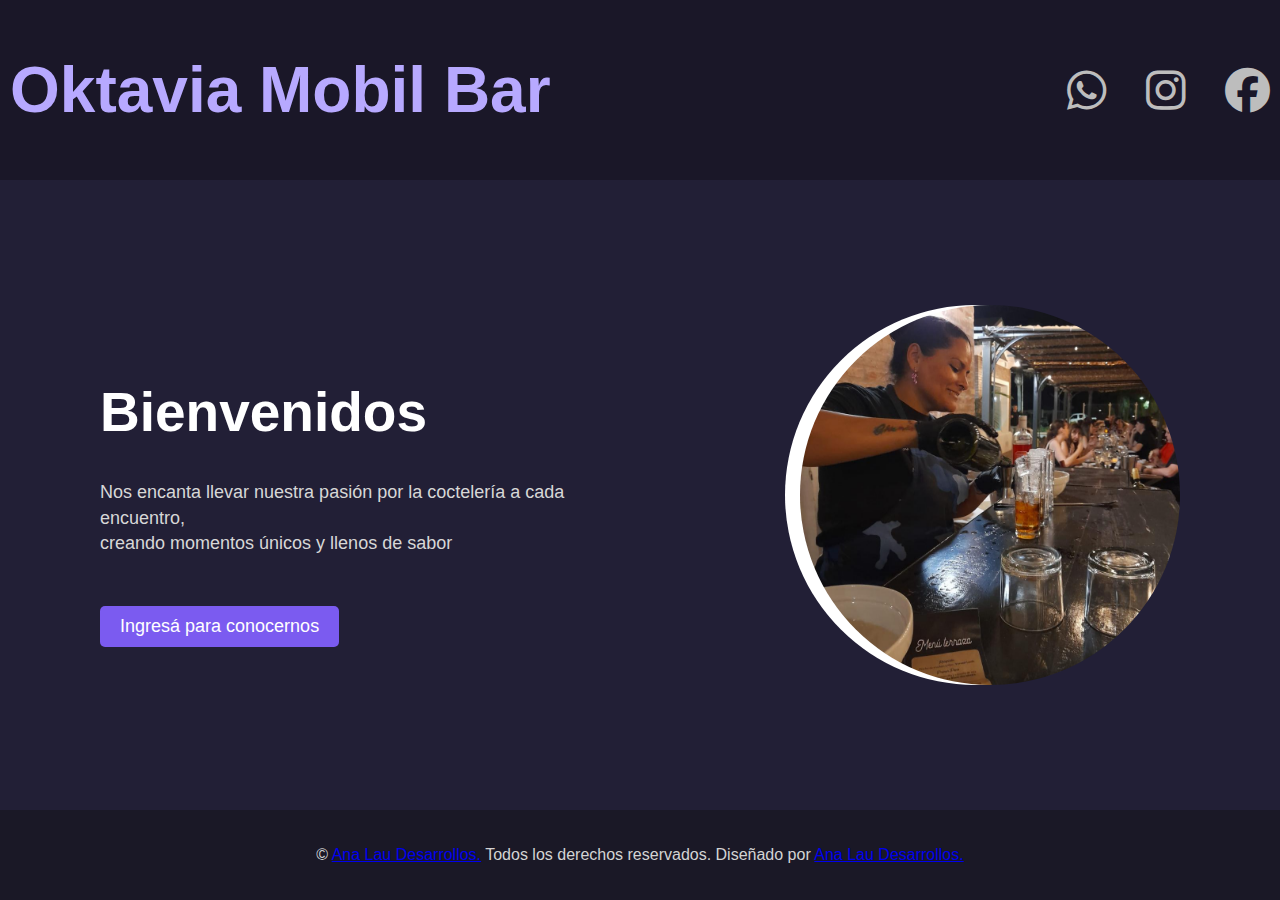
<file: index.html>
<!DOCTYPE html>
<html lang="en">
<head>
    <meta charset="UTF-8">
    <meta name="viewport" content="width=device-width, initial-scale=1.0">
    <title>OKtavia Mobil Bar</title>
    <link rel="stylesheet" href="https://cdnjs.cloudflare.com/ajax/libs/font-awesome/6.5.0/css/all.min.css">
    <link rel="stylesheet" href="/landing.css">
</head>

<body>
<header>
        <div class="logo">
            <!-- <img src="/imagenes/a7aa1659-a8b8-4f1f-870e-3139cc0ea304.jpg" alt="logo ok"> -->
            <h1>Oktavia Mobil Bar</h1>
        </div>
        <ul class="social-icons">
            <a href="https://web.whatsapp.com/"><i class="fa-brands fa-whatsapp"></i></a>
            <a href="https://www.instagram.com/"><i class="fa-brands fa-instagram"></i></a>
            <a href="https://www.facebook.com/"><i class="fa-brands fa-facebook"></i></a>
        </ul>
</header>

    
<div class="birra">
    <div class="birra-content">
        <h1>Bienvenidos</h1>
        <p>Nos encanta llevar nuestra pasión por la coctelería a cada encuentro, 
        <br>
        creando momentos únicos y llenos de sabor</p>
        <a class="btn-ingresar" href="/main.html">Ingresá para conocernos</a>
    </div>
    <div class="birra-image">
        <img src="/imagenes/a7aa1659-a8b8-4f1f-870e-3139cc0ea304.jpg" alt="">
    </div>
</div>

<footer>
    <div class="col-lg-6 text-center text-md-left mb-3 mb-md-0">
		<p class="m-0 text-white">
        &copy; <a class="analauFooter" href="#">Ana Lau Desarrollos.</a> Todos los derechos
		reservados. Diseñado por 
			<a class="analauFooter" href="#">Ana Lau Desarrollos.</a>
        </p>
	</div>

</footer>

</body>



</html>
</file>
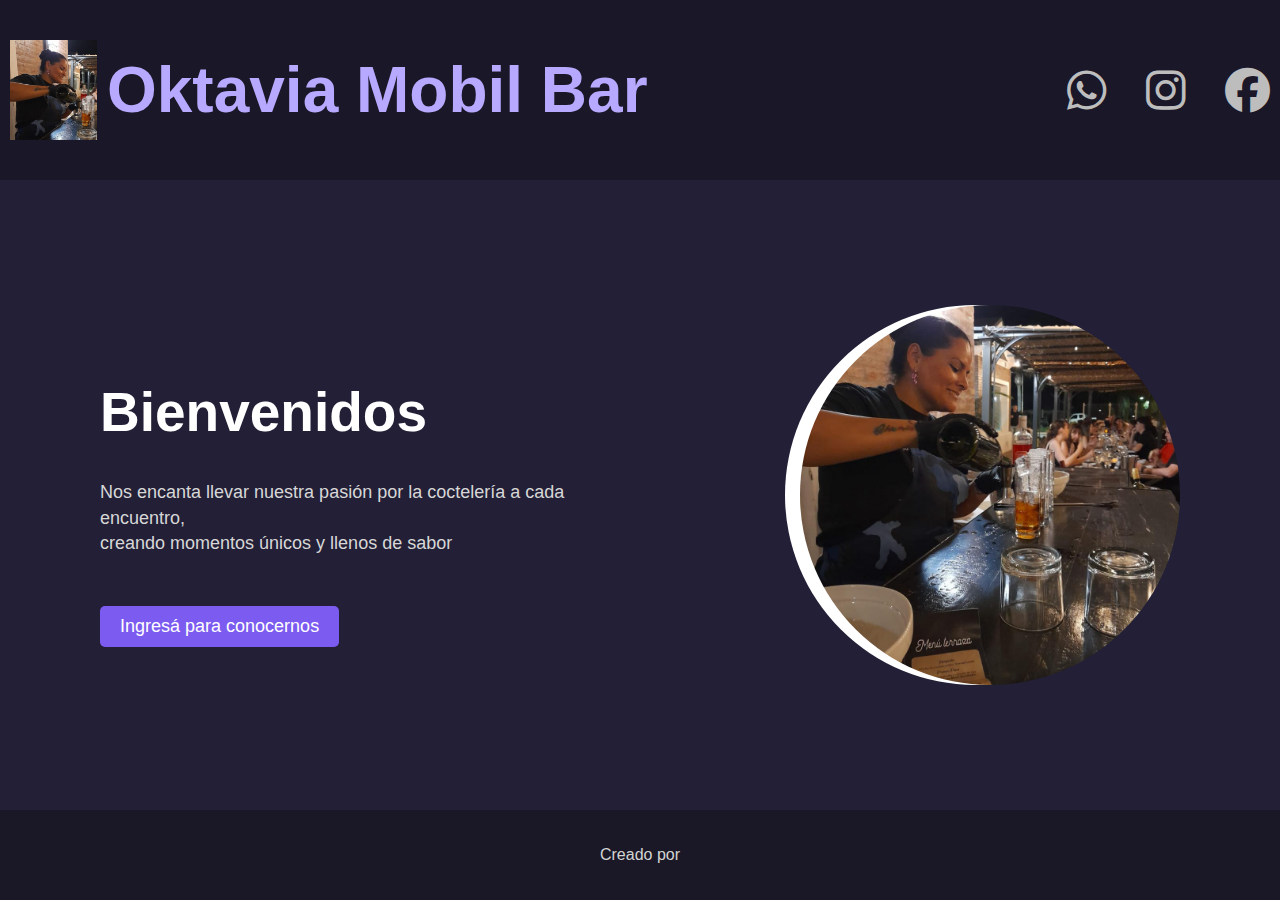
<file: Landing page-OKtavia/index.html>
<!DOCTYPE html>
<html lang="en">
<head>
    <meta charset="UTF-8">
    <meta name="viewport" content="width=device-width, initial-scale=1.0">
    <title>OKtavia Mobil Bar</title>
    <link rel="stylesheet" href="https://cdnjs.cloudflare.com/ajax/libs/font-awesome/6.5.0/css/all.min.css">
    <link rel="stylesheet" href="landing.css">
</head>

<body>
<header>
        <div class="logo">
            <img src="/imagenes/logo.jpg" alt="logo ok">
            <h1>Oktavia Mobil Bar</h1>
        </div>
        <ul class="social-icons">
            <a href="https://web.whatsapp.com/"><i class="fa-brands fa-whatsapp"></i></a>
            <a href="https://www.instagram.com/"><i class="fa-brands fa-instagram"></i></a>
            <a href="https://www.facebook.com/"><i class="fa-brands fa-facebook"></i></a>
        </ul>
</header>

    
<div class="birra">
    <div class="birra-content">
        <h1>Bienvenidos</h1>
        <p>Nos encanta llevar nuestra pasión por la coctelería a cada encuentro, 
        <br>
        creando momentos únicos y llenos de sabor</p>
        <a class="btn-ingresar" href="/main.html">Ingresá para conocernos</a>
    </div>
    <div class="birra-image">
        <img src="/imagenes/a7aa1659-a8b8-4f1f-870e-3139cc0ea304.jpg" alt="">
    </div>
</div>


<footer>
    <p>Creado por</p>
</footer>
</body>
</html>
</file>
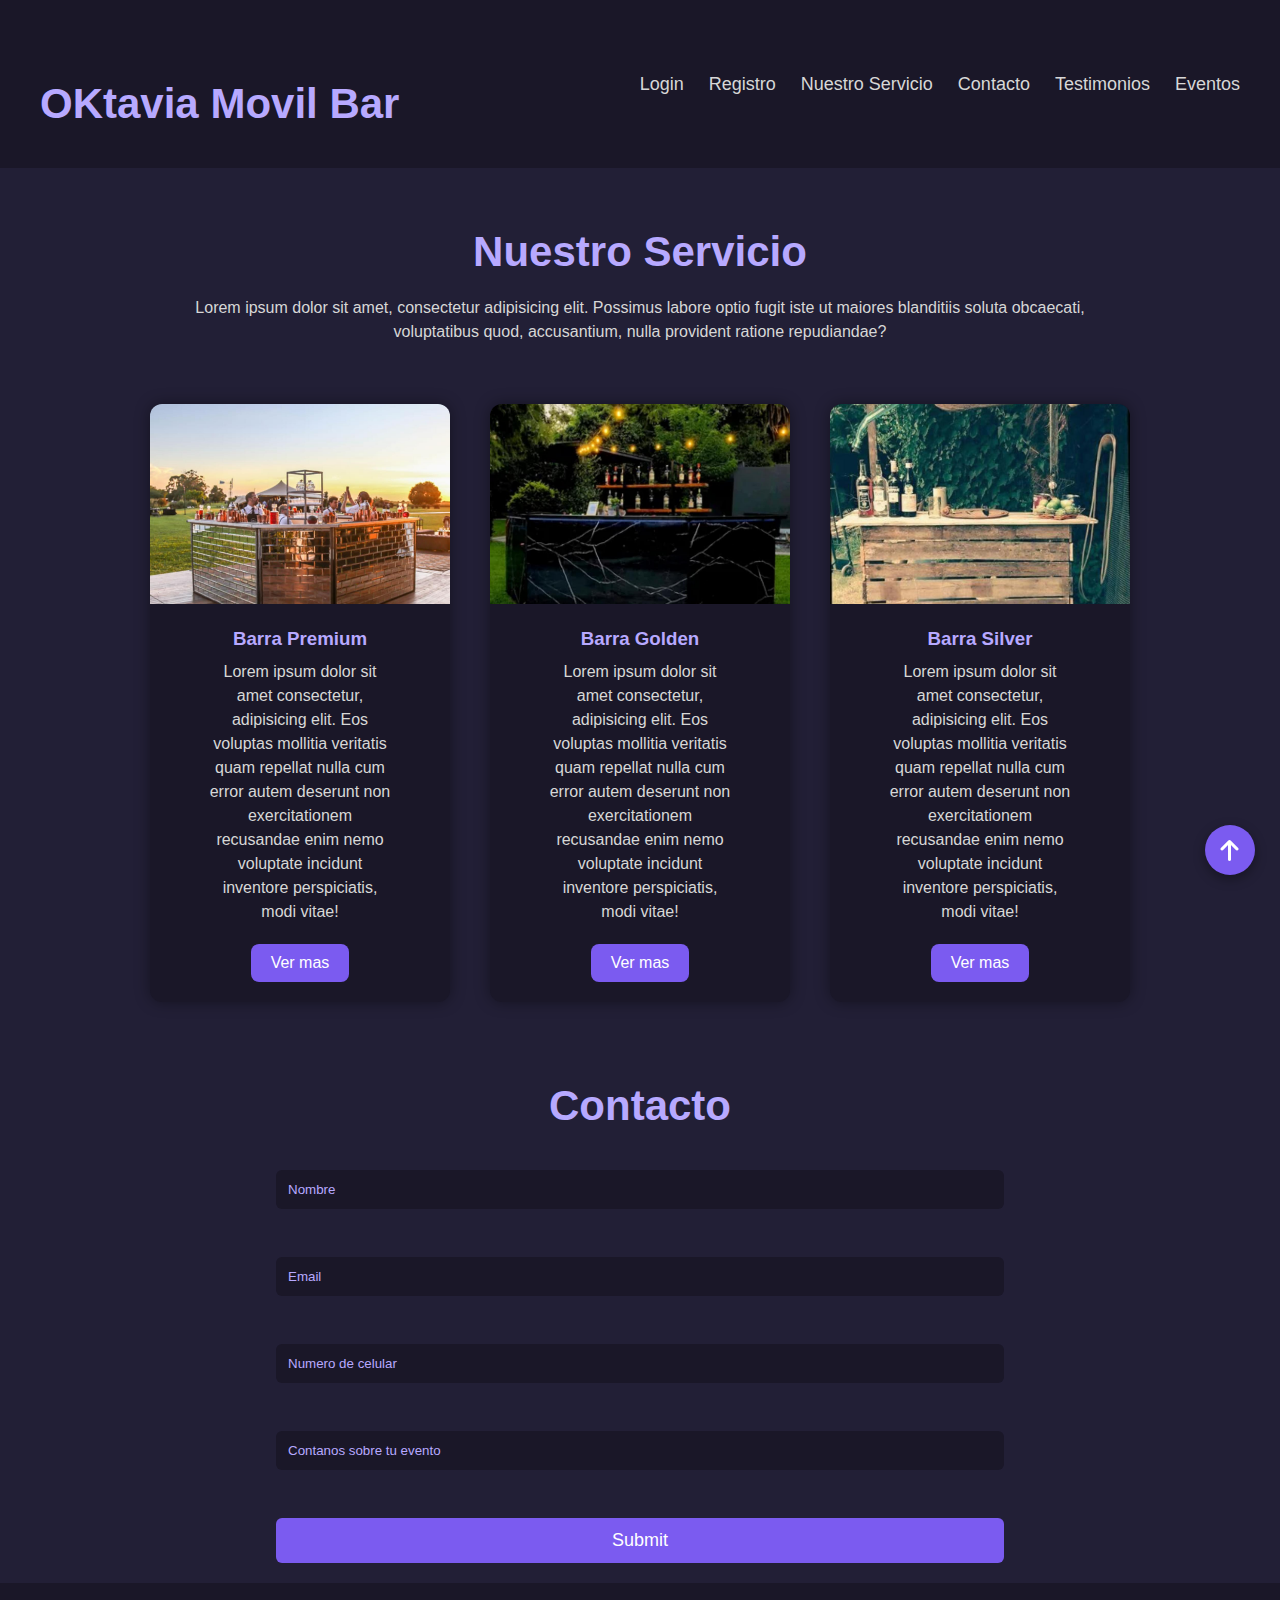
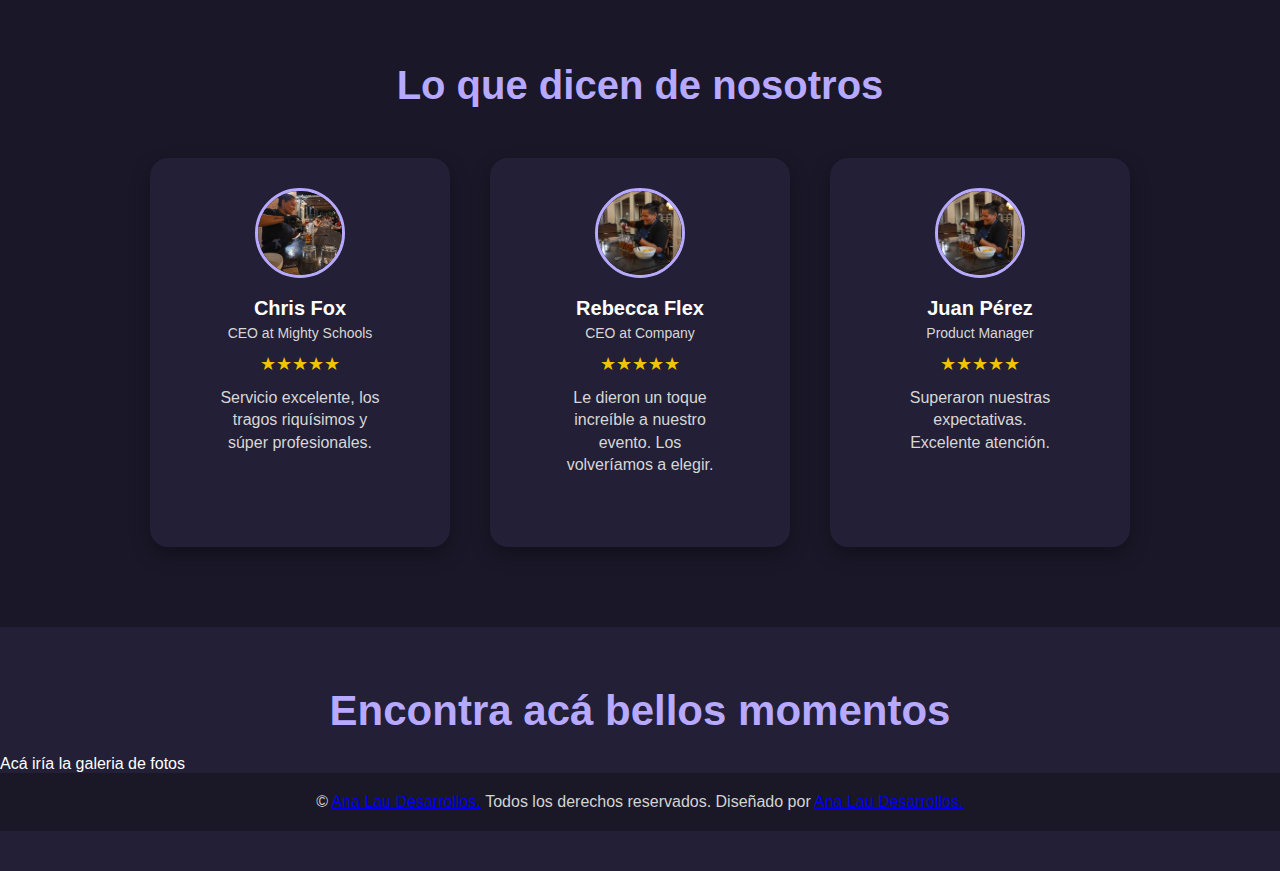
<file: main.html>
<!DOCTYPE html>
<html lang="en">
<head>
    <meta charset="UTF-8">
    <meta name="viewport" content="width=device-width, initial-scale=1.0">
    <link rel="stylesheet" href="css/main.css">
    <link rel="stylesheet" href="https://cdnjs.cloudflare.com/ajax/libs/font-awesome/6.5.0/css/all.min.css">
    <title>OKtavia Movil bar</title>
    
</head>
<body>
    <section>
        <nav>
            <h1>OKtavia Movil Bar</h1>
			<ul>
                <!-- poner dos botones mas que sean registro o login -->
				<a href="#">Login</a> 
                <a href="#">Registro</a>
				<a href="#nuestroservicio">Nuestro Servicio</a>
                <a href="#contacto">Contacto</a> 
				<a href="#opiniones">Testimonios</a> 
                <a href="#eventos">Eventos</a> 
            </ul>    
		</nav> 
    </section>
        
		

    <!-- Nuestro Servicio -->
    <section>
            
            <h1 id="nuestroservicio">Nuestro Servicio</h1>
            <p>Lorem ipsum dolor sit amet, consectetur adipisicing elit.
                Possimus labore optio fugit iste ut maiores blanditiis soluta obcaecati, voluptatibus quod, 
                accusantium, nulla provident ratione repudiandae?
            </p>
            <div class="card-container">
                <div class="card">
                    <img src="imagenes/Premium.jpeg" alt="">
                    <div class="card-content">
                        <h3>Barra Premium</h3>
                        <p>Lorem ipsum dolor sit amet consectetur, adipisicing elit. Eos voluptas mollitia veritatis quam repellat nulla cum error autem deserunt non exercitationem recusandae enim nemo voluptate incidunt inventore perspiciatis, modi vitae!</p>
                        <a href=""class= "btn">Ver mas</a>
                    </div>
                </div>

                <div class="card">
                    <img src="imagenes/Golden.jpeg" alt="">
                    <div class="card-content">
                        <h3>Barra Golden</h3>
                        <p>Lorem ipsum dolor sit amet consectetur, adipisicing elit. Eos voluptas mollitia veritatis quam repellat nulla cum error autem deserunt non exercitationem recusandae enim nemo voluptate incidunt inventore perspiciatis, modi vitae!</p>
                        <a href=""class= "btn">Ver mas</a>
                    </div>
                </div>

                <div class="card">
                    <img src="imagenes/Silver.jpeg"alt="">
                    <div class="card-content">
                        <h3>Barra Silver</h3>
                        <p>Lorem ipsum dolor sit amet consectetur, adipisicing elit. Eos voluptas mollitia veritatis quam repellat nulla cum error autem deserunt non exercitationem recusandae enim nemo voluptate incidunt inventore perspiciatis, modi vitae!</p>
                        <a href=""class= "btn">Ver mas</a>
                    </div>
                </div>
            </div>
    </section>

    <section>
            <h1 id="contacto">Contacto</h1>
            <form>
                <input type="text" placeholder="Nombre">
                <br>
                <input type="email" placeholder="Email">
                <br>
                <input type="text" placeholder="Numero de celular">
                <br>
                <input type="text" placeholder="Contanos sobre tu evento">
                <br>
                <input type="submit">
            </form>
    </section>
        
    <!-- Testimonios -->
    <section class="testimonios" id="opiniones">
    <h2 class="titulo-testimonios">Lo que dicen de nosotros</h2>

    <div class="testimonios-container">

        <div class="testimonio-card">
            <img src="imagenes/a7aa1659-a8b8-4f1f-870e-3139cc0ea304.jpg" class="avatar">
            <h3 class="nombre">Chris Fox</h3>
            <span class="rol">CEO at Mighty Schools</span>
            <div class="estrellas">★★★★★</div>
            <p class="texto">Servicio excelente, los tragos riquísimos y súper profesionales.</p>
        </div>

        <div class="testimonio-card">
            <img src="imagenes/a54aa382-5a25-4715-8ba7-8863cea37723.jpg" class="avatar">
            <h3 class="nombre">Rebecca Flex</h3>
            <span class="rol">CEO at Company</span>
            <div class="estrellas">★★★★★</div>
            <p class="texto">Le dieron un toque increíble a nuestro evento. Los volveríamos a elegir.</p>
        </div>

        <div class="testimonio-card">
            <img src="imagenes/a54aa382-5a25-4715-8ba7-8863cea37723.jpg" class="avatar">
            <h3 class="nombre">Juan Pérez</h3>
            <span class="rol">Product Manager</span>
            <div class="estrellas">★★★★★</div>
            <p class="texto">Superaron nuestras expectativas. Excelente atención.</p>
        </div>

    </div>
    </section>


        <!-- Galeria de eventos -->
    <section>
            <h1 id="eventos">Encontra acá bellos momentos</h1>
            Acá iría la galeria de fotos
    </section>


    <!-- Boton para volver -->
    <section class="volver-section">
        <a href="#" class="btn-volver">
            <i class="fa-solid fa-arrow-up"></i>
        </a>
    </section>

    <footer>
    <div class="col-lg-6 text-center text-md-left mb-3 mb-md-0">
		<p class="m-0 text-white">
        &copy; <a class="analauFooter" href="#">Ana Lau Desarrollos.</a> Todos los derechos
		reservados. Diseñado por 
			<a class="analauFooter" href="#">Ana Lau Desarrollos.</a>
        </p>
	</div>
    </footer>
</body>


</html>
</file>
<file: landing.css>
*{
    margin: opx;
    padding: 0px;
    box-sizing: border-box;
    font-family: "arial", sans-serif;
}

body{
    background-color: #221f36;
    margin: 0;
    height: 100vh;
    display: flex;
    flex-direction: column;
}

header{
    display: flex;
    min-width: 70px;
    background-color: #1a1728;
    justify-content: space-between;
    align-items: center;
    padding: 10px;
    flex-shrink: 0;
}

.logo{
    display: flex;
    align-items: center;
    color: #b7a9ff;
    font-size: 32px;
}

.logo img{
    height: 100px;
    margin-right: 10px;
}

.social-icons {
    margin-top: 20px;
    display: flex;
    justify-content: center;
    gap: 40px;
}

.social-icons a {
    font-size: 45px;
    /* color: #a1a1a1;  */
    color: #bdbdbd;
    transition: 0.3s ease;
}

.social-icons a:hover {
    /* color: #3b2a7d; */
    color: #b7a9ff; 
    animation: bounce 0.4s ease forwards;
}


.birra{
    flex: 1;
    padding: 0px 100px;
    display: flex;
    justify-content: space-between;
    align-items: center;
}

.birra .birra-content{
    width: 50%;
    /* color:#fff */
    color: #ffffff;
}

.birra .birra-content h1{
    font-size: 55px;
    counter-reset: #fff;
}

.birra .birra-content p{
    font-size: 18px;
    margin-bottom: 50px;
    line-height: 1.4;
    /* color: #a1a1a1; */
    color: #d7d7d7;
}

.birra .birra-content .btn-ingresar{
    display: inline-block;
   /*  background-color: #3b2a7d; */
    background-color: #7b5bf0;
    color: #fff;
    text-decoration: none;
    padding: 10px 20px;
    border-radius: 5px;
    font-size: 18px;
    transition: 0.3s ease;
    cursor: pointer;
}

.birra .birra-content .btn-ingresar:hover{
    /* background-color: #3b2a7d; */
    background-color: #b7a9ff;
    color: #fff; 
    animation: bounce 0.4s ease forwards;
}

.birra .birra-image{
    width: 50%;
    display: flex;
    justify-content: center;
    align-items: center;
    border-radius: 50%;
    width: 380px;
    height: 380px;
    position: relative;
}

.birra .birra-image::before{
    content: "";
    position: absolute;
    height: 380px;
    width: 380px;
    background-color: #fff;
    border-radius: 50%;
    top: -25;
    right: 15px;
    z-index: -1;
}

.birra .birra-image img{
    width: 100%; 
    height: 100%;
    object-fit:cover ;
    border-radius: 50%;
}

.birra .birra-image img:hover{
    transform: translateY(-5px);
}

@keyframes bounce {
    0%   { transform: scale(1); }
    40%  { transform: scale(1.25); }
    60%  { transform: scale(0.9); }
    100% { transform: scale(1.2); }
}


footer{
    background-color: #1a1826;
    padding: 20px;
    margin: 0;
    color: #d4d4d4;
    text-align: center;
    flex-shrink: 0;
}

/* RESPONSIVE */

@media (max-width: 768px){

    header{
        display: flex;
        flex-direction: column;
        height: auto;
        padding: 25px 10px;
        gap: 15px;
        text-align: center;
    }

    .logo{
        flex-direction: column;
        justify-content: center;
        align-items: center;
        font-size: 26px; 
        gap: 10px;
    }

    .logo img{
        height: 80px; 
        margin: 0;
    }

    .social-icons{
        margin-top: 10px;
        gap: 25px;
        justify-content: center;
    }

    .social-icons a{
        font-size: 35px;
    }

    
    .birra{
        flex-direction: column;
        text-align: center;
        padding: 20px;
        gap: 30px;
    }

    .birra .birra-content{
        width: 100%;
    }

    .birra .birra-image{
        width: 250px;
        height: 250px;
    }

    .birra .birra-image::before{
        width: 250px;
        height: 250px;
        top: -15px;
        right: 10px;
    }
}
</file>
<file: Landing page-OKtavia/landing.css>
*{
    margin: opx;
    padding: 0px;
    box-sizing: border-box;
    font-family: "arial", sans-serif;
}

body{
    background-color: #221f36;
    margin: 0;
    height: 100vh;
    display: flex;
    flex-direction: column;
}

header{
    display: flex;
    min-width: 70px;
    background-color: #1a1728;
    justify-content: space-between;
    align-items: center;
    padding: 10px;
    flex-shrink: 0;
}

.logo{
    display: flex;
    align-items: center;
    color: #b7a9ff;
    font-size: 32px;
}

.logo img{
    height: 100px;
    margin-right: 10px;
}

.social-icons {
    margin-top: 20px;
    display: flex;
    justify-content: center;
    gap: 40px;
}

.social-icons a {
    font-size: 45px;
    /* color: #a1a1a1;  */
    color: #bdbdbd;
    transition: 0.3s ease;
}

.social-icons a:hover {
    /* color: #3b2a7d; */
    color: #b7a9ff; 
    animation: bounce 0.4s ease forwards;
}


.birra{
    flex: 1;
    padding: 0px 100px;
    display: flex;
    justify-content: space-between;
    align-items: center;
}

.birra .birra-content{
    width: 50%;
    /* color:#fff */
    color: #ffffff;
}

.birra .birra-content h1{
    font-size: 55px;
    counter-reset: #fff;
}

.birra .birra-content p{
    font-size: 18px;
    margin-bottom: 50px;
    line-height: 1.4;
    /* color: #a1a1a1; */
    color: #d7d7d7;
}

.birra .birra-content .btn-ingresar{
    display: inline-block;
   /*  background-color: #3b2a7d; */
    background-color: #7b5bf0;
    color: #fff;
    text-decoration: none;
    padding: 10px 20px;
    border-radius: 5px;
    font-size: 18px;
    transition: 0.3s ease;
    cursor: pointer;
}

.birra .birra-content .btn-ingresar:hover{
    /* background-color: #3b2a7d; */
    background-color: #b7a9ff;
    color: #fff; 
    animation: bounce 0.4s ease forwards;
}

.birra .birra-image{
    width: 50%;
    display: flex;
    justify-content: center;
    align-items: center;
    border-radius: 50%;
    width: 380px;
    height: 380px;
    position: relative;
}

.birra .birra-image::before{
    content: "";
    position: absolute;
    height: 380px;
    width: 380px;
    background-color: #fff;
    border-radius: 50%;
    top: -25;
    right: 15px;
    z-index: -1;
}

.birra .birra-image img{
    width: 100%; 
    height: 100%;
    object-fit:cover ;
    border-radius: 50%;
}

.birra .birra-image img:hover{
    transform: translateY(-5px);
}

@keyframes bounce {
    0%   { transform: scale(1); }
    40%  { transform: scale(1.25); }
    60%  { transform: scale(0.9); }
    100% { transform: scale(1.2); }
}


footer{
    background-color: #1a1826;
    padding: 20px;
    margin: 0;
    color: #d4d4d4;
    text-align: center;
    flex-shrink: 0;
}

/* RESPONSIVE */

@media (max-width: 768px){

    header{
        display: flex;
        flex-direction: column;
        height: auto;
        padding: 25px 10px;
        gap: 15px;
        text-align: center;
    }

    .logo{
        flex-direction: column;
        justify-content: center;
        align-items: center;
        font-size: 26px; 
        gap: 10px;
    }

    .logo img{
        height: 80px; 
        margin: 0;
    }

    .social-icons{
        margin-top: 10px;
        gap: 25px;
        justify-content: center;
    }

    .social-icons a{
        font-size: 35px;
    }

    
    .birra{
        flex-direction: column;
        text-align: center;
        padding: 20px;
        gap: 30px;
    }

    .birra .birra-content{
        width: 100%;
    }

    .birra .birra-image{
        width: 250px;
        height: 250px;
    }

    .birra .birra-image::before{
        width: 250px;
        height: 250px;
        top: -15px;
        right: 10px;
    }
}
</file>
<file: css/main.css>
* {
    margin: 0;
    padding: 0;
    box-sizing: border-box;
    font-family: "Arial", sans-serif;
}

body {
    background-color: #221f36;
    color: #ffffff;
    padding-bottom: 40px;
}


nav {
    background-color: #1a1728;
    padding: 20px 40px;
    display: flex;
    justify-content: space-between;
    align-items: center;
}

nav h1 {
    color: #b7a9ff;
    font-size: 32px;
}

nav ul {
    display: flex;
    gap: 25px;
}

nav ul a {
    text-decoration: none;
    color: #d7d7d7;
    font-size: 18px;
    transition: 0.3s ease;
}

nav ul a:hover {
    color: #b7a9ff;
    transform: scale(1.1);
}


section h1 {
    text-align: center;
    font-size: 42px;
    margin: 60px 0 20px;
    color: #b7a9ff;
}


section p {
    text-align: center;
    width: 70%;
    margin: 0 auto 40px;
    color: #d7d7d7;
    line-height: 1.5;
}


.card-container {
    display: flex;
    justify-content: center;
    gap: 40px;
    flex-wrap: wrap;
    padding: 20px;
}

.card {
    background-color: #1a1728;
    width: 300px;
    border-radius: 12px;
    overflow: hidden;
    box-shadow: 0px 0px 15px rgba(0,0,0,0.4);
    transition: 0.3s ease;
}

.card:hover {
    transform: translateY(-10px);
}

.card img {
    width: 100%;
    height: 200px;
    object-fit: cover;
}

.card-content {
    padding: 20px;
    text-align: center;
}

.card-content h3 {
    color: #b7a9ff;
    margin-bottom: 10px;
}

.card-content p {
    color: #d7d7d7;
    margin-bottom: 20px;
}


.btn {
    display: inline-block;
    background-color: #7b5bf0;
    padding: 10px 20px;
    color: #fff;
    border-radius: 8px;
    text-decoration: none;
    font-size: 16px;
    transition: 0.3s ease;
}

.btn:hover {
    background-color: #b7a9ff;
    transform: scale(1.1);
}


form {
    width: 60%;
    margin: 0 auto;
    padding: 20px;
    display: flex;
    flex-direction: column;
    gap: 15px;
}

form input[type="text"],
form input[type="email"] {
    padding: 12px;
    border: none;
    border-radius: 6px;
    background-color: #1a1728;
    color: #ffffff;
}

form input::placeholder {
    color: #b7a9ff;
}

form input[type="submit"] {
    background-color: #7b5bf0;
    border: none;
    padding: 12px;
    color: #fff;
    border-radius: 6px;
    cursor: pointer;
    font-size: 18px;
    transition: 0.3s ease;
}

form input[type="submit"]:hover {
    background-color: #b7a9ff;
}
footer{
    background-color: #1a1826;
    padding: 20px;
    margin: 0;
    color: #d4d4d4;
    text-align: center;
    flex-shrink: 0;
}


/* RESPONSIVE */
@media (max-width: 768px) {
    nav {
        flex-direction: column;
        gap: 15px;
    }

    nav ul {
        flex-wrap: wrap;
        justify-content: center;
    }

    section p {
        width: 90%;
    }

    form {
        width: 90%;
    }
}

/* Fondo general de la sección */
.testimonios {
    background-color: #1a1728;
    padding: 80px 20px;
    text-align: center;
}

/* Título */
.titulo-testimonios {
    font-size: 40px;
    color: #b7a9ff;
    margin-bottom: 50px;
}

/* TESTIMONIOS*/
.testimonios-container {
    display: flex;
    gap: 40px;
    flex-wrap: wrap;
    justify-content: center;
}


.testimonio-card {
    background-color: #221f36;
    width: 300px;
    padding: 30px;
    border-radius: 18px;
    text-align: center;
    box-shadow: 0 8px 20px rgba(0,0,0,0.3);
    transition: transform 0.3s ease;
}

.testimonio-card:hover {
    transform: translateY(-8px);
}


.avatar {
    width: 90px;
    height: 90px;
    border-radius: 50%;
    object-fit: cover;
    margin-bottom: 15px;
    border: 3px solid #b7a9ff;
}


.nombre {
    color: #ffffff;
    font-size: 20px;
    margin-bottom: 5px;
}


.rol {
    display: block;
    color: #d7d7d7;
    font-size: 14px;
    margin-bottom: 12px;
}


.estrellas {
    color: #f2c400;
    font-size: 18px;
    margin-bottom: 12px;
}


.texto {
    color: #d7d7d7;
    font-size: 16px;
    line-height: 1.4;
}

footer{
    background-color: #1a1826;
    padding: 20px;
    margin: 0;
    color: #d4d4d4;
    text-align: center;
}

/* Boton para volver a arriba */
.btn-volver {
    position: fixed;
    bottom: 25px;
    right: 25px;
    width: 50px;
    height: 50px;
    background-color: #7b5bf0;
    color: #fff;
    border-radius: 50%;
    display: flex;
    justify-content: center;
    align-items: center;
    font-size: 24px;
    text-decoration: none;
    box-shadow: 0 4px 12px rgba(0,0,0,0.35);
    transition: 0.3s ease;
    z-index: 9999;
}

.btn-volver:hover {
    background-color: #b7a9ff;
    transform: translateY(-4px);
}
</file>
